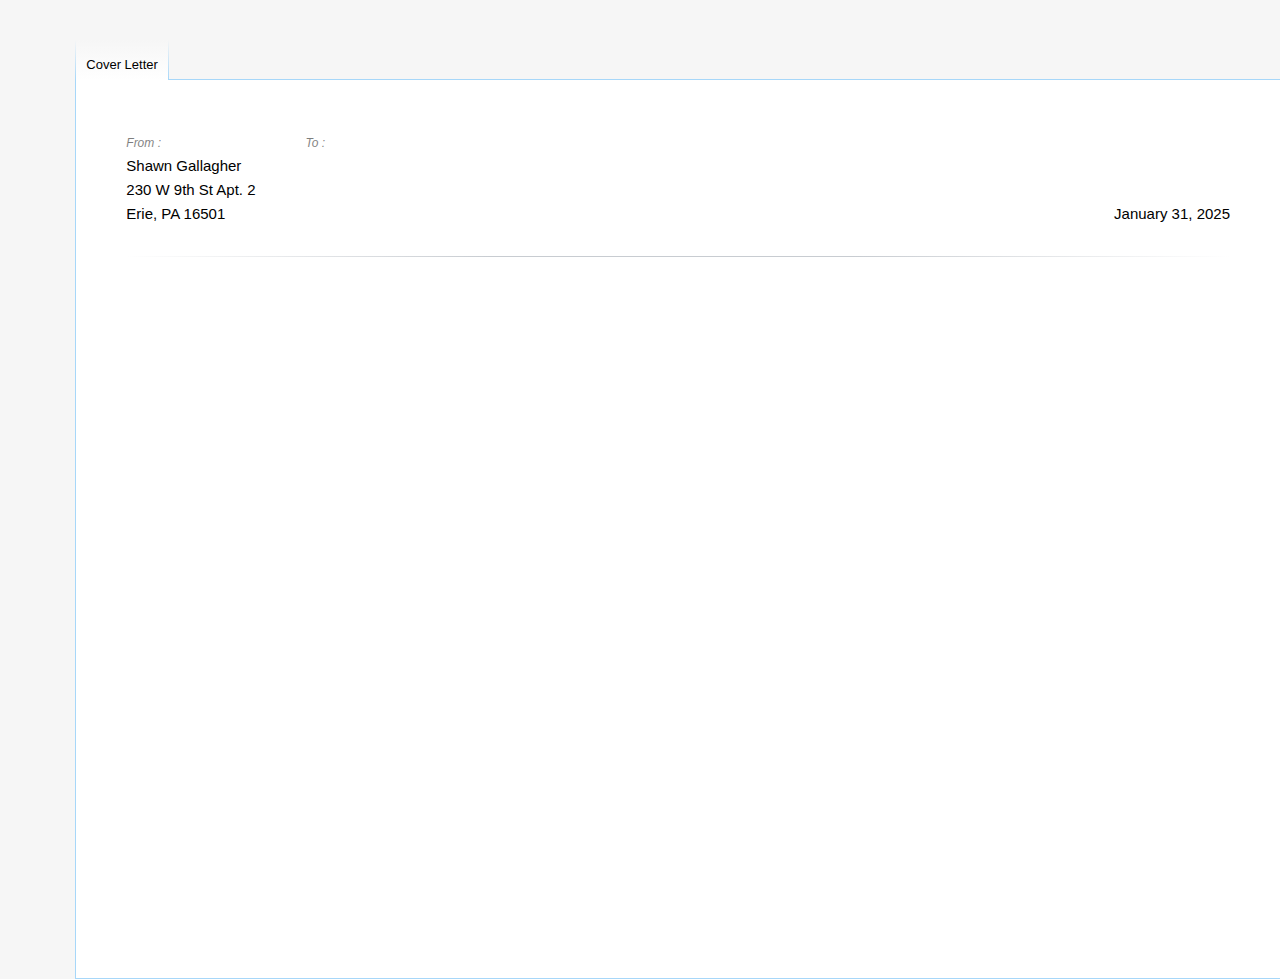
<file: cover-letter.html>
<!DOCTYPE html>
<html>

<head>
	<meta charset="UTF-8">
	<meta name="viewport" content="width=device-width, initial-scale=1.0">
	<title>Shawn Gallagher - Cover Letter</title>
	
	<link rel="stylesheet" href="css/cover-letter.css">
</head>

<body>
	<div class="nav"></div>

	<main>
		<div class="action-btn-container">
			<div class="action-btn-divider"></div>
			<div class="action-btn selected">Cover Letter</div>
			<div class="action-btn-divider"></div>
		</div>

		<div class="letter">
			<div class="letter-top">
				<p class="from-address">
					<span class="preposition">From :</span><br>
					<b>Shawn Gallagher</b><br>
					230 W 9th St Apt. 2<br>
					Erie, PA 16501
				</p>

				<p class="to-address">
					<span class="preposition">To :</span><br>
				</p>
	
				<p class="date">January 31, 2025</p>
			</div>
	
			<div class="separator"></div>
	
			<!-- <p>Dear Hiring Manager(s):</p>
	
			<p>I am writing to express my interest in your general <b>Web Design and Development Intern</b> position for a <b>Summer 2024</b> term. I am currently a <b>Computer Science undergraduate</b> finishing up my second sophomore semester at <b>PennWest Edinboro</b> and will be residing in Pittsburgh from the beginning of May to the end of August.</p>

			<p>In the past six years, I have practiced many different technologies relating to <b>full-stack development</b> both in and out of school. I have worked on applications that require a comprehensive understanding of both <b>visual design</b> and <b>backend</b> systems, giving me a holistic perspective when it comes to internet content creation. I am able to harness <b>HTML</b>, <b>CSS</b>, and <b>JavaScript</b> (including libraries like React and jQuery) to create the team a unique interface within <b>WordPress</b> or in conjunction with PHP CMS/database systems like <b>Joomla</b>. To craft the brand's image, I am familiar with visual design tools such as <b>Adobe Photoshop</b> and <b>Illustrator</b>, although a lack of disposable income has necessitated a preference for open-source software like <b>Krita</b> and <b>Inkscape</b>.</p>
			
			<p>During this period in my life, I am looking to absorb pragmatic, creative technologies that will carry my work into the future. I highly respect Carnegie Mellon's computer department and NREC's program would expose me to a <b>collaborative work environment</b> that would allow me to practice my web development strategies in a professional context.</p>
			
			<p>Thank you for considering my application. I hope you can see my candidacy for this role.</p>
			
			<p>
				<i>Best regards,</i><br>
				Shawn Gallagher
			</p> -->
		</div>
	</main>
</body>

</html>
</file>
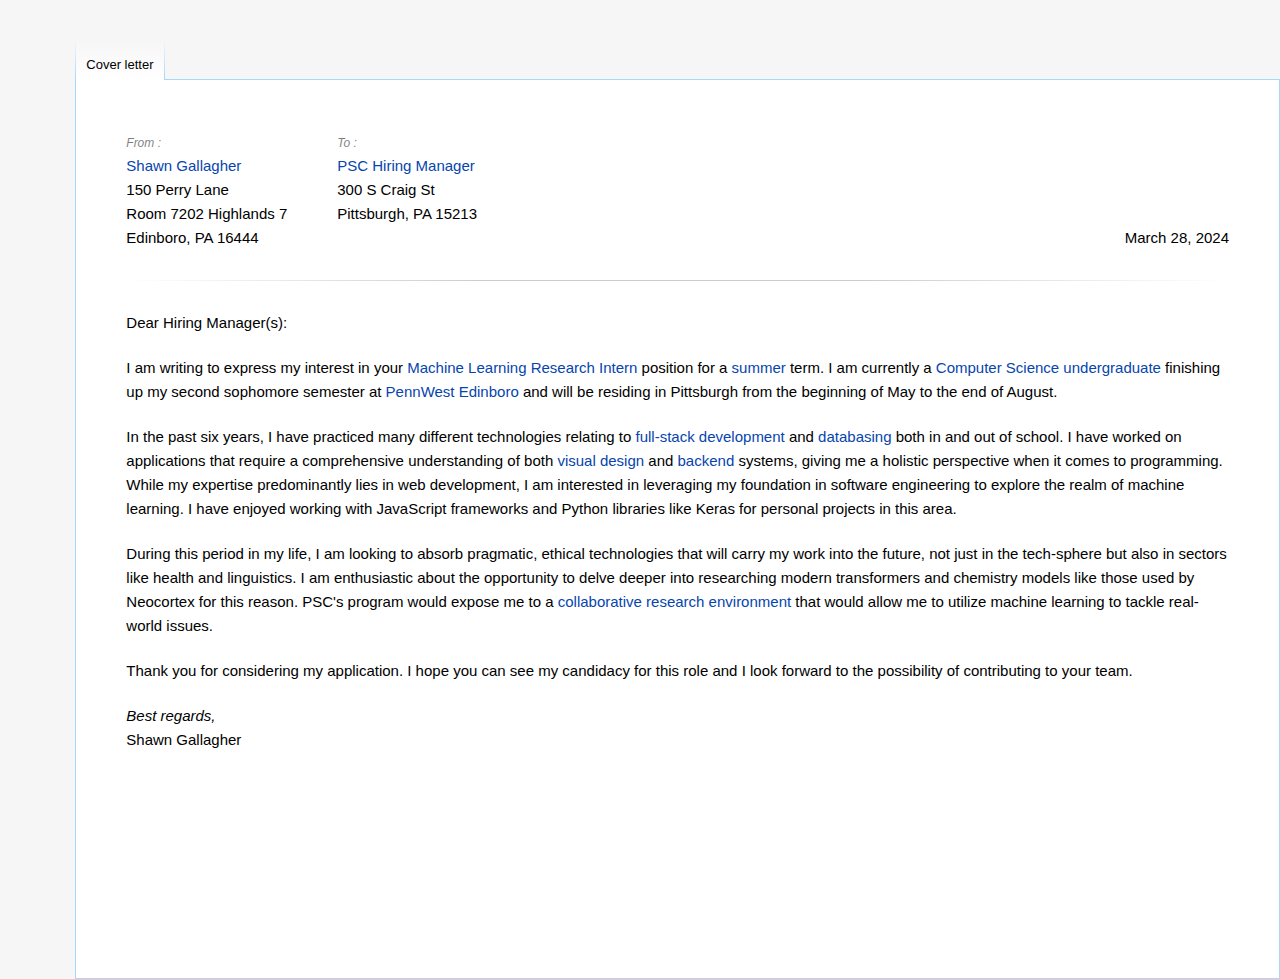
<file: coverletter.html>
<!DOCTYPE html>
<html>

<head>
	<meta charset="UTF-8">
	<meta name="viewport" content="width=device-width, initial-scale=1.0">
	<title>Shawn Gallagher - Cover Letter</title>
	
	<link rel="stylesheet" href="css/coverletter.css">
</head>

<body>
	<div class="nav"></div>

	<main>
		<div class="action-btn-container">
			<div class="action-btn-divider"></div>
			<div class="action-btn selected">Cover letter</div>
			<div class="action-btn-divider"></div>
		</div>

		<div class="letter">
			<div class="letter-top">
				<p class="from-address">
					<span class="preposition">From :</span><br>
					<b>Shawn Gallagher</b><br>
					150 Perry Lane<br>
					Room 7202 Highlands 7<br>
					Edinboro, PA 16444
				</p>

				<p class="to-address">
					<span class="preposition">To :</span><br>
					<b>PSC Hiring Manager</b><br>
					300 S Craig St<br>
					Pittsburgh, PA 15213
				</p>
	
				<p class="date">March 28, 2024</p>
			</div>
	
			<div class="separator"></div>
	
			<p>Dear Hiring Manager(s):</p>
	
			<p>I am writing to express my interest in your <b>Machine Learning Research Intern</b> position for a <b>summer</b> term. I am currently a <b>Computer Science undergraduate</b> finishing up my second sophomore semester at <b>PennWest Edinboro</b> and will be residing in Pittsburgh from the beginning of May to the end of August.</p>

			<p>In the past six years, I have practiced many different technologies relating to <b>full-stack development</b> and <b>databasing</b> both in and out of school. I have worked on applications that require a comprehensive understanding of both <b>visual design</b> and <b>backend</b> systems, giving me a holistic perspective when it comes to programming. While my expertise predominantly lies in web development, I am interested in leveraging my foundation in software engineering to explore the realm of machine learning. I have enjoyed working with JavaScript frameworks and Python libraries like Keras for personal projects in this area.</p>
			
			<p>During this period in my life, I am looking to absorb pragmatic, ethical technologies that will carry my work into the future, not just in the tech-sphere but also in sectors like health and linguistics. I am enthusiastic about the opportunity to delve deeper into researching modern transformers and chemistry models like those used by Neocortex for this reason. PSC's program would expose me to a <b>collaborative research environment</b> that would allow me to utilize machine learning to tackle real-world issues.</p>
			
			<p>Thank you for considering my application. I hope you can see my candidacy for this role and I look forward to the possibility of contributing to your team.</p>
			
			<p>
				<i>Best regards,</i><br>
				Shawn Gallagher
			</p>
		</div>
	</main>
</body>

</html>
</file>
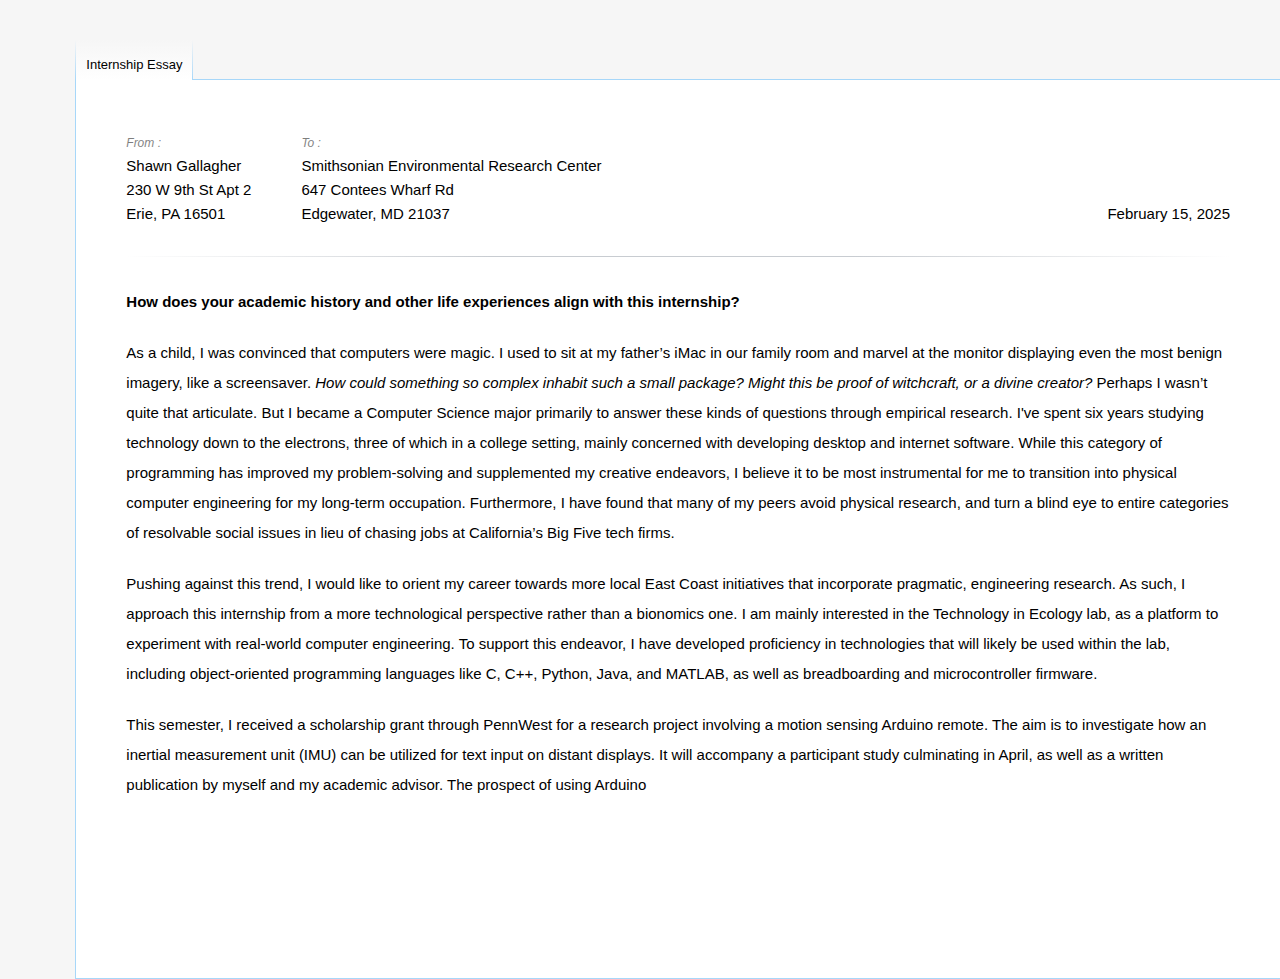
<file: essay.html>
<!DOCTYPE html>
<html>

<head>
	<meta charset="UTF-8">
	<meta name="viewport" content="width=device-width, initial-scale=1.0">
	<title>Shawn Gallagher - Internship Essay</title>
	
	<link rel="stylesheet" href="css/cover-letter.css">
	<link rel="stylesheet" href="css/essay.css">
</head>

<body data-page="1">
	<div class="nav"></div>

	<main>
		<div class="action-btn-container">
			<div class="action-btn-divider"></div>
			<div class="action-btn selected">Internship Essay</div>
			<div class="action-btn-divider"></div>
		</div>

		<div class="letter">
			<page>
				<div class="letter-top">
					<p class="from-address">
						<span class="preposition">From :</span><br>
						<b>Shawn Gallagher</b><br>
						230 W 9th St Apt 2<br>
						Erie, PA 16501
					</p>

					<p class="to-address">
						<span class="preposition">To :</span><br>
						<b>Smithsonian Environmental Research Center</b><br>
						647 Contees Wharf Rd<br>
						Edgewater, MD 21037
					</p>
		
					<p class="date">February 15, 2025</p>
				</div>

				<div class="separator"></div>

				<p class="question">How does your academic history and other life experiences align with this internship?</p>
				<p>As a child, I was convinced that computers were magic. I used to sit at my father’s iMac in our family room and marvel at the monitor displaying even the most benign imagery, like a screensaver. <i>How could something so complex inhabit such a small package? Might this be proof of witchcraft, or a divine creator?</i> Perhaps I wasn’t quite that articulate. But I became a Computer Science major primarily to answer these kinds of questions through empirical research. I've spent six years studying technology down to the electrons, three of which in a college setting, mainly concerned with developing desktop and internet software. While this category of programming has improved my problem-solving and supplemented my creative endeavors, I believe it to be most instrumental for me to transition into physical computer engineering for my long-term occupation. Furthermore, I have found that many of my peers avoid physical research, and turn a blind eye to entire categories of resolvable social issues in lieu of chasing jobs at California’s Big Five tech firms.</p>
				<p>Pushing against this trend, I would like to orient my career towards more local East Coast initiatives that incorporate pragmatic, engineering research. As such, I approach this internship from a more technological perspective rather than a bionomics one. I am mainly interested in the Technology in Ecology lab, as a platform to experiment with real-world computer engineering. To support this endeavor, I have developed proficiency in technologies that will likely be used within the lab, including object-oriented programming languages like C, C++, Python, Java, and MATLAB, as well as breadboarding and microcontroller firmware.</p>
				<p>This semester, I received a scholarship grant through PennWest for a research project involving a motion sensing Arduino remote. The aim is to investigate how an inertial measurement unit (IMU) can be utilized for text input on distant displays. It will accompany a participant study culminating in April, as well as a written publication by myself and my academic advisor. The prospect of using Arduino</p>
			</page>
				
			<page>
				<p>devices within the Technology in Ecology lab is what initially drew me to SERC; working with this kind of open source hardware would be a great way to strengthen the skills I’m already familiar with while dipping my feet into more large-scale data modeling.</p>

				<div class="separator"></div>
	
				<p class="question">What do you hope to learn through this internship and how would it relate to your academic and career goals?</p>
				<p>An internship at SERC would satisfy two major goals of mine. The first goal is to become up close and personal with sensor technologies, primarily solar and rainfall. Many people in my class and social circle claim to care about environmental issues, yet they do very little to tackle the root cause. I mostly attribute this to a barrier of entry; solar panels are costly (even in educational settings) and hydrology often warrants even more extensive resources. I've long wanted to experiment in these fields but lacked the necessary equipment, space, or personnel. However, SERC provides advanced laboratory hardware specifically for these pursuits. The second goal is to gain mentorship in publishing scientific articles, as I believe it's crucial to familiarize myself with the manuscript writing process, explore suitable journals, and submit my findings for peer review.</p>
	
				<div class="separator"></div>
	
				<p class="question">What environmental science topics are you most interested in?</p>
				<p>I am most interested in interdisciplinary topics like green computing, e-waste management, and biodegradable electronics. Outside of computing, environmental science has provided me with the richest educational insights, stemming from an AP Environmental Science class in high school, two biology labs alongside an Honors-level paleontology course at Bloomsburg University, and most recently a sustainability course entitled “People and the Planet” at Pennsylvania Western University.</p>			
	
				<div class="separator"></div>
				
				<p class="question">Why are you interested in an internship at SERC?</p>
				<p>I've found that technology has a dual nature in the environmental context: it stems from carbon-producing industries and wasteful manufacturing, yet computers remain one of our key tools for analyzing CO2 data. Aside from petroleum and natural gas firms, computer companies are the largest sources of GHG emissions worldwide. The solution to this problem will not be found in data centers</p>
			</page>

			<page>
				<p>or AI chatbots; engineers must get their hands dirty analyzing how the natural world actually operates and replenishes its resources.</p>
				<p>In closing, my main preference would be to join others in-person at Edgewater this summer. From my understanding, Technology in Ecology’s currently active projects include PathFinder, GENX, TEMPEST, SMARTX, and MERIT. I’ve referenced the lab’s sensing protocols and would be enthusiastic to contribute to any of these projects as an intern technician on-site, but I would also be interested in any remote offerings. The intern program offers an opportunity for individual research, complemented by monetary resources—an aspect I find rare and not often available through other options at my university. Thank you for considering my application. I hope you can see my candidacy for this role.</p>
			</page>
		</div>
	</main>
</body>

</html>
</file>
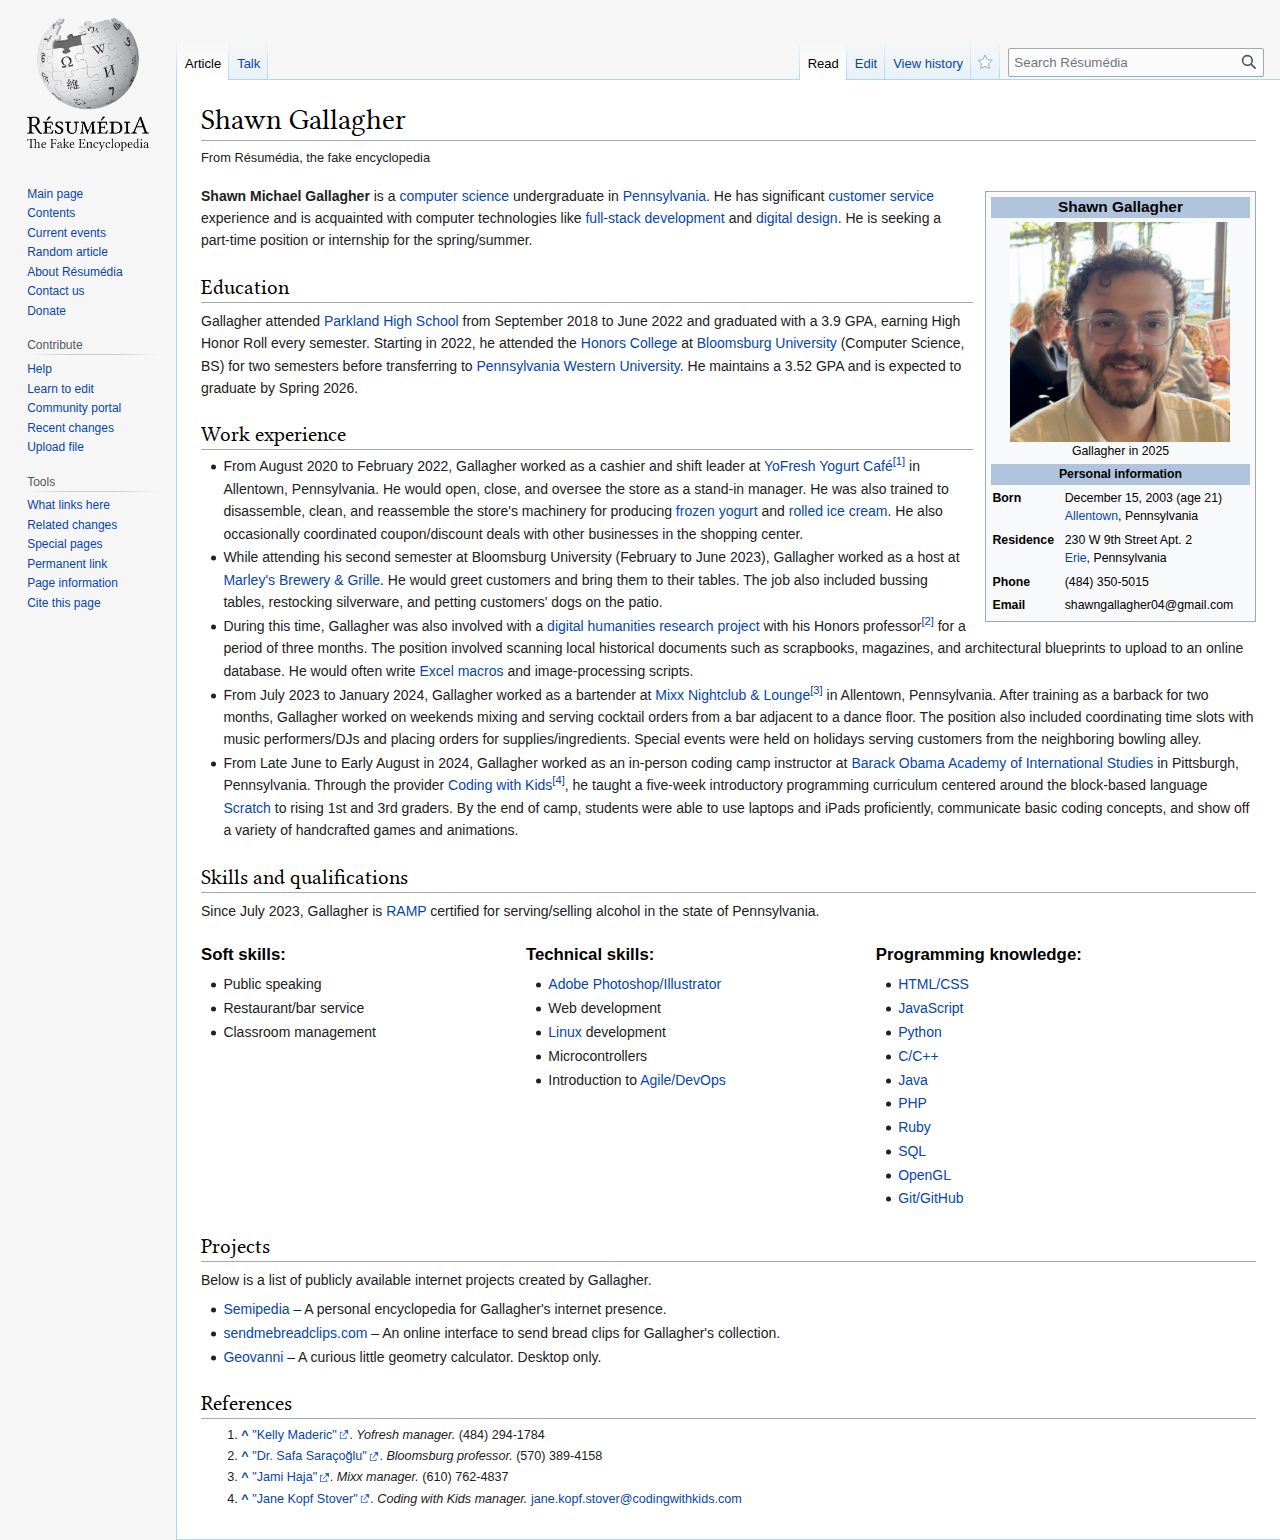
<file: resume.html>
<!DOCTYPE html>

<html class="client-js ve-available" dir="ltr" style lang=en>
	<meta charset="UTF-8">
	<meta name="viewport" content="width=device-width, initial-scale=1.0">
	<title>Shawn Gallagher - Résumédia</title>

	<link rel="shortcut icon" type="image/x-icon" href="img/favicon.png">
	<link rel="icon" sizes="32x32" href="img/favicon.png">

	<link rel="stylesheet" href="css/main.css">
	<link rel="stylesheet" href="css/resume.css">
</head>

<body>
	<div class="left-side">
		<div id=p-logo role=banner>
			<img class="resumedia-logo" src="img/min/resumedia.png">
		</div>

		<nav id=p-navigation class="vector-menu mw-portlet mw-portlet-navigation vector-menu-portal portal"
			aria-labelledby=p-navigation-label role=navigation>
			<div class=vector-menu-content>
				<ul class=vector-menu-content-list>
					<li id=n-mainpage-description class=mw-list-item><a><span>Main page</span></a>
					<li id=n-contents class=mw-list-item><a><span>Contents</span></a>
					<li id=n-currentevents class=mw-list-item><a><span>Current events</span></a>
					<li id=n-randompage class=mw-list-item><a><span>Random article</span></a>
					<li id=n-aboutsite class=mw-list-item><a><span>About Résumédia</span></a>
					<li id=n-contactpage class=mw-list-item><a><span>Contact us</span></a>
					<li id=n-sitesupport class=mw-list-item><a><span>Donate</span></a>
				</ul>
			</div>
		</nav>

		<nav id=p-interaction class="vector-menu mw-portlet mw-portlet-interaction vector-menu-portal portal"
			aria-labelledby=p-interaction-label role=navigation>
			<h3 id=p-interaction-label class=vector-menu-heading>
				<span class=vector-menu-heading-label>Contribute</span>
			</h3>
			<div class=vector-menu-content>

				<ul class=vector-menu-content-list>
					<li id=n-help class=mw-list-item><a><span>Help</span></a>
					<li id=n-introduction class=mw-list-item><a><span>Learn to edit</span></a>
					<li id=n-portal class=mw-list-item><a><span>Community portal</span></a>
					<li id=n-recentchanges class=mw-list-item><a><span>Recent changes</span></a>
					<li id=n-upload class=mw-list-item><a><span>Upload file</span></a>
				</ul>

			</div>
		</nav>

		<nav id=p-tb class="vector-menu mw-portlet mw-portlet-tb vector-menu-portal portal"
			aria-labelledby=p-tb-label role=navigation>
			<h3 id=p-tb-label class=vector-menu-heading>
				<span class=vector-menu-heading-label>Tools</span>
			</h3>
			<div class=vector-menu-content>

				<ul class=vector-menu-content-list>
					<li id=t-whatlinkshere class=mw-list-item><a><span>What links here</span></a>
					<li id=t-recentchangeslinked class=mw-list-item><a><span>Related changes</span></a>
					<li id=t-upload class="mw-list-item sf-hidden">
					<li id=t-specialpages class=mw-list-item><a><span>Special pages</span></a>
					<li id=t-permalink class=mw-list-item><a><span>Permanent link</span></a>
					<li id=t-info class=mw-list-item><a><span>Page information</span></a>
					<li id=t-cite class=mw-list-item><a><span>Cite this page</span></a>
				</ul>

			</div>
		</nav>

		<!-- <nav id=p-coll-print_export
			class="vector-menu mw-portlet mw-portlet-coll-print_export vector-menu-portal portal"
			aria-labelledby=p-coll-print_export-label role=navigation>
			<h3 id=p-coll-print_export-label class=vector-menu-heading>
				<span class=vector-menu-heading-label>Print/export</span>
			</h3>
			<div class=vector-menu-content>

				<ul class=vector-menu-content-list>
					<li id=coll-download-as-rl class=mw-list-item><a
							href="https://en.wikipedia.org/w/index.php?title=Special:DownloadAsPdf&amp;page=Duval_Timothy&amp;action=show-download-screen"
							title="Download this page as a PDF file"><span>Download as PDF</span></a>
					<li id=t-print class=mw-list-item><a
							href="https://en.wikipedia.org/w/index.php?title=Duval_Timothy&amp;printable=yes"
							title="Printable version of this page [⌃⌥p]" accesskey=p><span>Printable
								version</span></a>
				</ul>

			</div>
		</nav> -->

		<!-- <nav id=p-lang class="vector-menu mw-portlet mw-portlet-lang vector-menu-portal portal"
			aria-labelledby=p-lang-label role=navigation><button class=uls-settings-trigger
				title="Language settings"></button>
			<h3 id=p-lang-label class=vector-menu-heading>Languages</h3>
			<div class=vector-menu-content>

				<ul class=vector-menu-content-list>
					<li class=cx-new-interlanguage-link><a class=new title="Translate this page to Nederlands"
							href="https://en.wikipedia.org/w/index.php?title=Special:ContentTranslation&amp;page=Duval%20Timothy&amp;from=en&amp;to=nl"
							lang=nl>Nederlands</a>
						<div
							class="cx-entrypoint-dialog oo-ui-widget oo-ui-widget-enabled oo-ui-labelElement oo-ui-floatableElement-floatable oo-ui-popupWidget-anchored oo-ui-popupWidget-anchored-undefined oo-ui-popupWidget oo-ui-element-hidden sf-hidden">
						</div>
				</ul>
				<div class="after-portlet after-portlet-lang"><span class=uls-after-portlet-link></span><span
						class="wb-langlinks-add wb-langlinks-link"><a
							href=https://www.wikidata.org/wiki/Special:EntityPage/Q119882625#sitelinks-wikipedia
							title="Add interlanguage links" class=wbc-editpage>Add links</a></span></div>
			</div>
		</nav> -->
	</div>
	
	<div class="right-side">
		<div class="action-btn-container">
			<div class="action-btn-divider"></div>
			<div class="action-btn selected">Article</div>
			<div class="action-btn-divider"></div>
			<div class="action-btn">Talk</div>
			<div class="action-btn-divider"></div>
	
			<div class="nav-spacer"></div>
	
			<div class="action-btn-divider"></div>
			<div class="action-btn selected">Read</div>
			<div class="action-btn-divider"></div>
			<div class="action-btn">Edit</div>
			<div class="action-btn-divider"></div>
			<div class="action-btn">View history</div>
			<div class="action-btn-divider"></div>
			<div class="action-btn star-btn">
				<img src="img/star.svg">
			</div>
			<div class="action-btn-divider"></div>
	
			<div id=p-search role=search class="vector-search-box-vue vector-search-box-show-thumbnail vector-search-box-auto-expand-width vector-search-box">
				<h3>Search</h3>
				<form action=/w/index.php id=searchform class=vector-search-box-form>
					<div id=simpleSearch class=vector-search-box-inner data-search-loc=header-navigation>
						<input class=vector-search-box-input type=search name=search placeholder="Search Résumédia"
							aria-label="Search Wikipedia" autocapitalize=sentences title="Search Wikipedia [⌃⌥f]"
							accesskey=f id=searchInput value>
	
						<input id=mw-searchButton class="searchButton mw-fallbackSearchButton" type=submit
							name=fulltext title="Search Wikipedia for this text" value=Search>
						<input id=searchButton class=searchButton type=submit name=go
							title="Go to a page with this exact name if it exists" value=Go>
					</div>
				</form>
			</div>
		</div>
	
		<div id=content class="mw-body ve-init-mw-desktopArticleTarget-targetContainer" role=main>
			<a id=top></a>
			<div id=siteNotice>
				<div id=centralNotice></div>
			</div>
			<div class=mw-indicators>
			</div>
			<h1 id=firstHeading class="firstHeading mw-first-heading"><span class=mw-page-title-main>Shawn Gallagher</span>
			</h1>
			<div id=bodyContent class=vector-body>
				<div id=siteSub class=noprint>From Résumédia, the fake encyclopedia</div>
				<div id=contentSub>
					<div id=mw-content-subtitle></div>
				</div>
				<div id=contentSub2></div>
	
				<div id=jump-to-nav></div>
				<a class=mw-jump-link>Jump to navigation</a>
				<a class=mw-jump-link>Jump to search</a>
				<div id=mw-content-text class="mw-body-content mw-content-ltr" dir=ltr lang=en>
					<div class=mw-parser-output>
						<table class="infobox vcard plainlist">
							<tbody>
								<tr>
									<th colspan=2 class="infobox-above">
										<div class="name-header">Shawn Gallagher</div>
									</th>
								</tr>
	
								<tr>
									<td class="infobox-image" colspan="2">
										<img src="img/min/me.jpg">
										<div class="infobox-caption">Gallagher in 2025</div>
									</td>
								</tr>
	
								<tr>
									<th colspan=2 class="infobox-above">
										<div class="background-info-header">Personal information</div>
									</th>
								</tr>
	
								<tr>
									<th scope=row class="infobox-label">
										Born
										<td class=infobox-data>
											December 15, 2003 (age 21)<br>
											<a>Allentown</a>, Pennsylvania
										</td>
									</th>
								</tr>
	
								<tr>
									<th scope=row class=infobox-label>
										Residence
										<td class=infobox-data>
											230 W 9th Street Apt. 2<br>
											<a>Erie</a>, Pennsylvania
										</td>
									</th>
								</tr>
	
								<tr>
									<th scope=row class=infobox-label>
										Phone
										<td class=infobox-data>(484) 350-5015</td>
									</th>
								</tr>
	
								<tr>
									<th scope=row class=infobox-label>
										Email
										<td class=infobox-data>shawngallagher04@gmail.com</td>
									</th>
								</tr>
						</table>
	
						<p><b>Shawn Michael Gallagher</b> is a <a>computer science</a> undergraduate in <a>Pennsylvania</a>. He has significant <a>customer service</a> experience and is acquainted with computer technologies like <a>full-stack development</a> and <a>digital design</a>. He is seeking a part-time position or internship for the spring/summer.</p>

						<!-- <p>Gallagher attended <a>Parkland High School</a> from September 2018 to June 2022 and graduated with a 3.9 GPA, earning High Honor Roll every semester. Starting in 2022, he attended the <a>Honors College</a> at <a>Bloomsburg University</a> for two semesters before transferring to <a>Pennsylvania Western University, Edinboro</a>.</p> -->
	
						<!-- <div id=toc class=toc role=navigation aria-labelledby=mw-toc-heading><input type=checkbox role=button id=toctogglecheckbox class=toctogglecheckbox style=display:none>
							<div class=toctitle dir=ltr lang=en>
								<h2 id=mw-toc-heading>Contents</h2>
								<span class=toctogglespan><label class=toctogglelabel for=toctogglecheckbox></label></span>
							</div>
	
							<ul>
								<li class="toclevel-1 tocsection-1">
									<a>
										<span class=tocnumber>1</span>
										<span class=toctext>Education</span>
									</a>
								</li>
	
								<li class="toclevel-1 tocsection-2">
									<a>
										<span class=tocnumber>2</span>
										<span class=toctext>Work experience</span>
									</a>
								</li>
	
								<li class="toclevel-1 tocsection-4">
									<a>
										<span class=tocnumber>3</span>
										<span class=toctext>Skills and qualifications</span>
									</a>
	
									<ul>
										<li class="toclevel-2 tocsection-5">
											<a>
												<span class=tocnumber>3.1</span>
												<span class=toctext>Hard skills</span>
											</a>
										</li>
	
										<li class="toclevel-2 tocsection-6">
											<a>
												<span class=tocnumber>3.2</span>
												<span class=toctext>Soft skills</span>
											</a>
										</li>
	
										<li class="toclevel-2 tocsection-7">
											<a>
												<span class=tocnumber>3.3</span>
												<span class=toctext>Programming knowledge</span>
											</a>
										</li>
									</ul>
								</li>

								<li class="toclevel-1 tocsection-8">
									<a>
										<span class=tocnumber>4</span>
										<span class=toctext>Projects</span>
									</a>
								</li>
	
								<li class="toclevel-1 tocsection-9">
									<a>
										<span class=tocnumber>4</span>
										<span class=toctext>References</span>
									</a>
								</li>
							</ul>
						</div> -->
	
						<h2><span class=mw-headline>Education</span></h2>
	
						<p>Gallagher attended <a>Parkland High School</a> from September 2018 to June 2022 and graduated with a 3.9 GPA, earning High Honor Roll every semester. Starting in 2022, he attended the <a>Honors College</a> at <a>Bloomsburg University</a> (Computer Science, BS) for two semesters before transferring to <a>Pennsylvania Western University</a>. He maintains a 3.52 GPA and is expected to graduate by Spring 2026.</p>
	
						<h2><span class=mw-headline>Work experience</span></h2>
	
						<ul class="work-list">
							<li>From August 2020 to February 2022, Gallagher worked as a cashier and shift leader at <a>YoFresh Yogurt Café</a><sup class="reference"><a>[1]</a></sup> in Allentown, Pennsylvania. He would open, close, and oversee the store as a stand-in manager. He was also trained to disassemble, clean, and reassemble the store's machinery for producing <a>frozen yogurt</a> and <a>rolled ice cream</a>. He also occasionally coordinated coupon/discount deals with other businesses in the shopping center.</li>
		
							<li>While attending his second semester at Bloomsburg University (February to June 2023), Gallagher worked as a host at <a>Marley's Brewery & Grille</a>. He would greet customers and bring them to their tables. The job also included bussing tables, restocking silverware, and petting customers' dogs on the patio.</li>

							<li>During this time, Gallagher was also involved with a <a>digital humanities research project</a> with his Honors professor<sup class="reference"><a>[2]</a></sup> for a period of three months. The position involved scanning local historical documents such as scrapbooks, magazines, and architectural blueprints to upload to an online database. He would often write <a>Excel macros</a> and image-processing scripts.</li>

							<li>From July 2023 to January 2024, Gallagher worked as a bartender at <a>Mixx Nightclub & Lounge</a><sup class="reference"><a>[3]</a></sup> in Allentown, Pennsylvania. After training as a barback for two months, Gallagher worked on weekends mixing and serving cocktail orders from a bar adjacent to a dance floor. The position also included coordinating time slots with music performers/DJs and placing orders for supplies/ingredients. Special events were held on holidays serving customers from the neighboring bowling alley.</li>

							<li>From Late June to Early August in 2024, Gallagher worked as an in-person coding camp instructor at <a>Barack Obama Academy of International Studies</a> in Pittsburgh, Pennsylvania. Through the provider <a>Coding with Kids</a><sup class="reference"><a>[4]</a></sup>, he taught a five-week introductory programming curriculum centered around the block-based language <a>Scratch</a> to rising 1st and 3rd graders. By the end of camp, students were able to use laptops and iPads proficiently, communicate basic coding concepts, and show off a variety of handcrafted games and animations.</li>
						</ul>
	
						<h2><span class=mw-headline>Skills and qualifications</span></h2>
	
						<p>Since July 2023, Gallagher is <a>RAMP</a> certified for serving/selling alcohol in the state of Pennsylvania.</p>
	
						<div class="skills-container">
							<div>
								<h3>Soft skills:</h3>
								<ul>
									<li>Public speaking</li>
									<li>Restaurant/bar service</li>
									<li>Classroom management</li>
								</ul>
							</div>

							<div>
								<h3>Technical skills:</h3>
								<ul>
									<li><a>Adobe Photoshop/Illustrator</a></li>
									<li>Web development</li>
									<li><a>Linux</a> development</li>
									<li>Microcontrollers</li>
									<li>Introduction to <a>Agile/DevOps</a></li>
								</ul>
							</div>
		
							<div>
								<h3>Programming knowledge:</h3>
								<ul class="programming-list">
									<li><a>HTML/CSS</a></li>
									<li><a>JavaScript</a></li>
									<li><a>Python</a></li>
									<li><a>C/C++</a></li>
									<li><a>Java</a></li>
									<li><a>PHP</a></li>
									<li><a>Ruby</a></li>
									<li><a>SQL</a></li>
									<li><a>OpenGL</a></li>
									<li><a>Git/GitHub</a></li>
								</ul>
							</div>
						</div>

						<h2><span class=mw-headline>Projects</span></h2>

						<p>Below is a list of publicly available internet projects created by Gallagher.</p>
						<ul>
							<li><a href="https://semiopteryx.github.io/semipedia/" target="_blank">Semipedia</a> – A personal encyclopedia for Gallagher's internet presence.</li>
							<li><a href="https://sendmebreadclips.com" target="_blank">sendmebreadclips.com</a> – An online interface to send bread clips for Gallagher's collection. </li>
							<li><a href="https://semishawn.github.io/geovanni/" target="_blank">Geovanni</a> – A curious little geometry calculator. Desktop only.</li>
						</ul>
	
						<h2><span class=mw-headline>References</span></h2>
	
						<div class=reflist>
							<div class="mw-references-wrap">
								<ol class=references>
									<li>
										<b><a>^</a></b>
										<a rel=nofollow class="external text">"Kelly Maderic"</a>.
										<i>Yofresh manager.</i>
										(484) 294-1784
									</li>
	
									<li>
										<b><a>^</a></b>
										<a rel=nofollow class="external text">"Dr. Safa Saraçoğlu"</a>.
										<i>Bloomsburg professor.</i>
										(570) 389-4158
									</li>
	
									<li>
										<b><a>^</a></b>
										<a rel=nofollow class="external text">"Jami Haja"</a>.
										<i>Mixx manager.</i>
										(610) 762-4837
									</li>

									<li>
										<b><a>^</a></b>
										<a rel=nofollow class="external text">"Jane Kopf Stover"</a>.
										<i>Coding with Kids manager.</i>
										<a>jane.kopf.stover@codingwithkids.com</a>
									</li>
								</ol>
							</div>
						</div>
					</div>
					<div class="printfooter sf-hidden" data-nosnippet>Retrieved from ""</div>
				</div>
			</div>
		</div>
	</div>
</body>

</html>
</file>
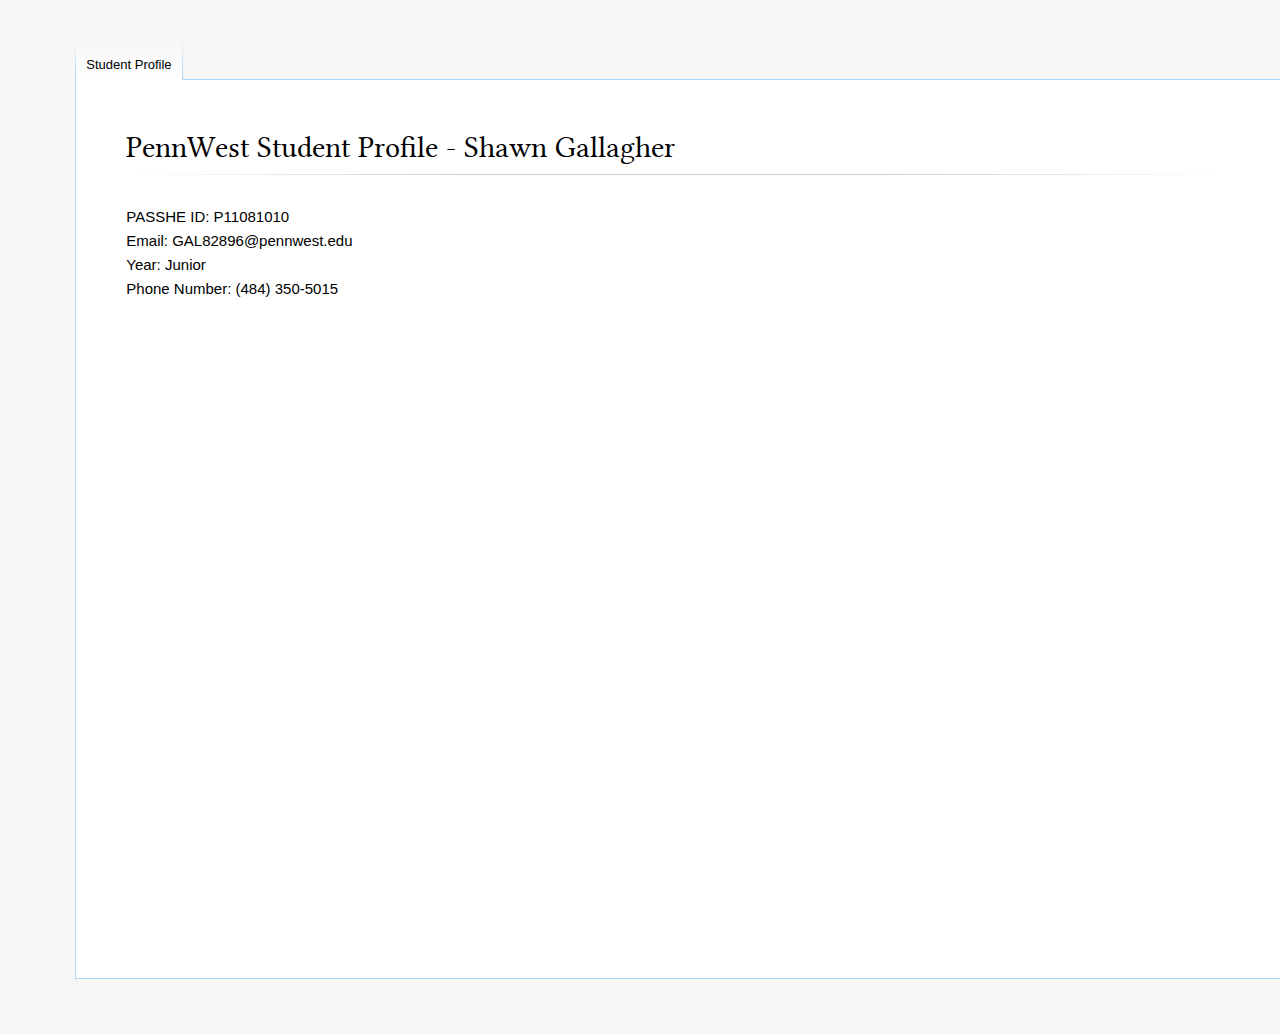
<file: student-profile.html>
<!DOCTYPE html>
<html>

<head>
	<meta charset="UTF-8">
	<meta name="viewport" content="width=device-width, initial-scale=1.0">
	<title>Shawn Gallagher - Student Profile</title>
	
	<link rel="stylesheet" href="css/cover-letter.css">
	<link rel="stylesheet" href="css/student-profile.css">
</head>

<body>
	<div class="nav"></div>

	<main>
		<div class="action-btn-container">
			<div class="action-btn-divider"></div>
			<div class="action-btn selected">Student Profile</div>
			<div class="action-btn-divider"></div>
		</div>

		<div class="letter">
			<div class="letter-top">
				<div class="header">PennWest Student Profile - Shawn Gallagher</div>
			</div>
	
			<div class="separator"></div>

			<div class="letter-bottom">
				<p><b>PASSHE ID:</b> P11081010</p>
				<p><b>Email:</b> GAL82896@pennwest.edu</p>
				<p><b>Year:</b> Junior</p>
				<p><b>Phone Number:</b> (484) 350-5015</p>
			
				<iframe src="file:///Users/Shawn/Desktop/code/shawn-schedule/index.html"></iframe>
			</div>
		</div>
	</main>
</body>

</html>
</file>
<file: css/cover-letter.css>
@font-face {
	font-family: "Linux Libertine";
	font-weight: 400;
	font-style: normal;
	src: url("../LinLibertine_R.ttf") format("truetype");
}

html, body {
	width: 100%;
	height: 100%;
}

* {
	font-family: sans-serif;
	box-sizing: border-box;
}

body {
	--padding: 50px;
	display: flex;
	margin: 0;
	background: #f6f6f6;
}

p {
	line-height: 1.6;
	padding: 0;
	margin: 0;
}
main p + p {margin-top: 1.4em;}

b {
	font-weight: 400;
	color: var(--link-clr);
}




/* Nav */
.nav {
	width: 80px;
	height: 100%;
	padding-top: var(--padding);
	color: var(--link-clr);
	white-space: nowrap;
}



/* Letter */
main {
	width: 100%;
	height: 100%;
	font-size: 15px;
	margin-top: 40px;
}

.action-btn-container {
	display: flex;
	height: 40px;
	width: 100%;
	margin-bottom: -1px;
	z-index: 11;
}

.action-btn-divider {
	height: 100%;
	width: 1px;
	background-image: linear-gradient(#f6f6f6 0, #a7d7f9 100%);
	background-image: -webkit-linear-gradient(#f6f6f6 0, #a7d7f9 100%);
}

.action-btn {
	display: flex;
	justify-content: center;
	align-items: center;
	font-size: 13px;
	padding: 0 10px;
	padding-top: 10px;
	border-bottom: 1px solid #a7d7f9;
	background-image: linear-gradient(#f6f6f6 0, #e8f2f8 100%);
	background-image: -webkit-linear-gradient(#f6f6f6 0, #e8f2f8 100%);
	color: var(--link-clr);
	box-sizing: border-box;
}
.action-btn.selected {
	border-bottom: 0;
	padding-top: 9px;
	background-image: linear-gradient(#f6f6f6 0, white 100%);
	background-image: -webkit-linear-gradient(#f6f6f6 0, white 100%);
	color: black;
}

.letter {
	height: 100%;
	padding: var(--padding);
	background: white;
	border: 1px solid #a7d7f9;
	border-right: 0;
	z-index: 10;
}

.letter-top {
	display: flex;
	align-items: flex-start;
}

.to-address {
	margin: 0 !important;
	margin-left: 50px !important;
}

.date {
	align-self: flex-end;
	margin-left: auto !important;
}

.preposition {
	font-size: 12px;
	font-style: italic;
	opacity: 0.5;
}

.separator {
	width: 100%;
	height: 1px;
	margin: 30px auto;
	background-image: linear-gradient(to right, rgba(200, 204, 209, 0)0, #c8ccd1 33%, #c8ccd1 66%, rgba(200, 204, 209, 0) 100%);
}

.bottom-text {
	position: fixed !important;
	right: 25px !important;
	bottom: 25px !important;
	display: flex !important;
	align-items: center !important;
	font-size: 15px !important;
	font-style: italic !important;
	opacity: 0.18 !important;
}
.bottom-text img {
	height: 28px !important;
	margin-left: 10px !important;
	transform: translate(0, -2px) !important;
	-webkit-transform: translate(0, -2px) !important;
}
</file>
<file: css/coverletter.css>
html, body {
	width: 100%;
	height: 100%;
}

* {
	font-family: sans-serif;
	box-sizing: border-box;
}

body {
	--padding: 50px;
	display: flex;
	margin: 0;
	background: #f6f6f6;
}

p {
	line-height: 1.6;
	padding: 0;
	margin: 0;
}



/* Nav */
.nav {
	width: 80px;
	height: 100%;
	padding-top: var(--padding);
	color: #0645AD;
	white-space: nowrap;
}



/* Letter */
main {
	width: 100%;
	height: 100%;
	font-size: 15px;
	margin-top: 40px;
}

.letter {
	height: 100%;
	padding: var(--padding);
	background: white;
	border: 1px solid #a7d7f9;
}

main p + p {margin-top: 1.4em;}

b {
	font-weight: 400;
	color: #0645AD;
}

.action-btn-container {
	display: flex;
	height: 40px;
	width: 100%;
	margin-bottom: -1px;
}

.action-btn-divider {
	height: 100%;
	width: 1px;
	background-image: linear-gradient(#f6f6f6 0, #a7d7f9 100%);
	background-image: -webkit-linear-gradient(#f6f6f6 0, #a7d7f9 100%);
}

.action-btn {
	display: flex;
	justify-content: center;
	align-items: center;
	font-size: 13px;
	padding: 0 10px;
	padding-top: 10px;
	border-bottom: 1px solid #a7d7f9;
	background-image: linear-gradient(#f6f6f6 0, #e8f2f8 100%);
	background-image: -webkit-linear-gradient(#f6f6f6 0, #e8f2f8 100%);
	color: #0645ad;
	box-sizing: border-box;
}
.action-btn.selected {
	border-bottom: 0;
	padding-top: 9px;
	background-image: linear-gradient(#f6f6f6 0, white 100%);
	background-image: -webkit-linear-gradient(#f6f6f6 0, white 100%);
	color: black;
}

.letter-top {
	display: flex;
	align-items: flex-start;
}

.to-address {
	margin: 0 !important;
	margin-left: 50px !important;
	margin-right: auto !important;
}

.date {align-self: flex-end;}

.preposition {
	font-size: 12px;
	font-style: italic;
	opacity: 0.5;
}

.separator {
	width: 100%;
	height: 1px;
	margin: 30px auto;
	background-image: linear-gradient(to right, rgba(200, 204, 209, 0)0, #c8ccd1 33%, #c8ccd1 66%, rgba(200, 204, 209, 0) 100%);
}
</file>
<file: css/essay.css>
.letter {
	height: auto !important;
	min-height: 100%;
}

.question {
	font-weight: 700;
	color: var(--link-clr);
}

p:not(.letter-top p) {line-height: 2 !important;}



/* Pages */
[data-page="2"] main,
[data-page="3"] main
{margin: 0 !important;}

[data-page="2"] .action-btn-container,
[data-page="3"] .action-btn-container
{display: none !important;}

[data-page="2"] .letter,
[data-page="3"] .letter {
	border-top: 0 !important;
	border-bottom: 0 !important;
}

[data-page="1"] page:nth-child(2) {display: none;}
[data-page="1"] page:nth-child(3) {display: none;}

[data-page="2"] page:nth-child(1) {display: none;}
[data-page="2"] page:nth-child(3) {display: none;}

[data-page="3"] page:nth-child(1) {display: none;}
[data-page="3"] page:nth-child(2) {display: none;}
</file>
<file: css/main.css>
.mw-cite-backlink,
.cite-accessibility-label {
	-moz-user-select: none;
	-webkit-user-select: none;
	-ms-user-select: none;
	user-select: none
}

.mw-references-columns {
	-webkit-column-width: 30em;
	-moz-column-width: 30em;
	column-width: 30em;
	margin-top: 0.3em
}

.mw-parser-output .mw-references-columns .references {
	margin-top: 0
}

.mw-references-columns li {
	-webkit-column-break-inside: avoid;
	page-break-inside: avoid;
	break-inside: avoid-column
}

ol.references {
	counter-reset: mw-ref-extends-parent mw-references list-item
}

ol.references>li {
	counter-increment: mw-ref-extends-parent mw-references;
	counter-reset: mw-ref-extends-child
}

sup.reference {
	unicode-bidi: -moz-isolate;
	unicode-bidi: -webkit-isolate;
	unicode-bidi: isolate;
	white-space: nowrap;
	font-weight: normal;
	font-style: normal
}

ol.references li:target,
sup.reference:target {
	background-color: #eaf3ff
}



/* Main */
body {
	display: flex;
	width: 100%;
	margin: 0;
	background: #f6f6f6;
}

sup {line-height: 1;}

img {border: 0;}

button,
input {
	margin: 0
}

button::-moz-focus-inner,
[type="button"]::-moz-focus-inner,
[type="reset"]::-moz-focus-inner,
[type="submit"]::-moz-focus-inner {
	border-style: none;
	padding: 0
}

.firstHeading::before {
	display: block;
	height: 18px;
	left: -9999px;
	line-height: 0;
	margin-bottom: 20px;
	position: absolute;
	width: 120px;
}

.toctogglecheckbox:checked~ul {
	display: none
}

@media screen {
	html,
	body {
		height: 100%;
	}

	:focus {
		outline-color: #3366cc;
	}

	html {
		font-size: 100%;
	}

	html,
	body {
		font-family: sans-serif;
	}

	ul {
		list-style-image: url([data-uri])
	}

	.mw-jump-link:not(:focus) {
		display: block;
		position: absolute !important;
		clip: rect(1px, 1px, 1px, 1px);
		width: 1px;
		height: 1px;
		margin: -1px;
		border: 0;
		padding: 0;
		overflow: hidden;
		-webkit-user-select: none;
		-moz-user-select: none;
		-ms-user-select: none;
		user-select: none
	}

	.mw-editsection {
		font-family: sans-serif
	}

	.mw-body h1,
	.mw-body-content h2 {
		margin-bottom: 0.25em;
		padding: 0;
		font-family: "Linux Libertine", "Georgia", "Times", serif;
		line-height: 1.375
	}

	.mw-body h1:lang(ja),
	.mw-body-content h1:lang(ja),
	.mw-body-content h2:lang(ja),
	.mw-body h1:lang(he),
	.mw-body-content h1:lang(he),
	.mw-body-content h2:lang(he),
	.mw-body h1:lang(ko),
	.mw-body-content h1:lang(ko),
	.mw-body-content h2:lang(ko) {
		font-family: sans-serif
	}

	.mw-body h1:lang(ckb),
	.mw-body-content h1:lang(ckb),
	.mw-body-content h2:lang(ckb) {
		font-family: "Scheherazade", "Linux Libertine", "Georgia", "Times", serif
	}

	.mw-body h1:lang(my),
	.mw-body-content h1:lang(my),
	.mw-body-content h2:lang(my) {
		line-height: normal
	}

	.mw-body h1 {
		font-size: 1.8em
	}

	#siteSub {
		display: none
	}

	.vector-body {
		font-size: calc(1em*0.875);
		line-height: 1.6
	}

	.vector-body #siteSub {
		font-size: 12.8px
	}

	.vector-body h2 {
		margin-top: 1em;
		font-size: 1.5em
	}

	.vector-body h3 {
		margin-top: 0.3em;
		margin-bottom: 0;
		padding-bottom: 0;
		line-height: 1.6
	}

	.vector-body h3 {
		font-size: 1.2em
	}

	.vector-body h3 {
		font-weight: bold
	}

	.vector-body .toc h2 {
		font-family: sans-serif;
		font-size: 100%
	}

	.vector-body p {
		margin: 0.5em 0
	}

	.mw-parser-output a {
		word-wrap: break-word
	}

	.mw-parser-output a.external {
		background-image: url([data-uri]);
		background-position: center right;
		background-repeat: no-repeat;
		background-size: 0.857em;
		padding-right: 1em
	}

	.mw-indicators {
		font-size: 0.875em;
		line-height: 1.6;
		position: relative;
		float: right
	}

	#siteNotice {
		font-size: 0.8em;
		margin: 24px 0;
		position: relative;
		text-align: center
	}

	.vector-menu-dropdown {
		position: relative
	}

	.vector-menu-dropdown>.vector-menu-content {
		position: absolute;
		top: 100%;
		left: -1px;
		opacity: 0;
		height: 0;
		visibility: hidden;
		overflow: hidden;
		margin: 0;
		padding: 0;
		z-index: 50
	}

	.vector-menu-dropdown .mw-list-item {
		padding: 0;
		margin: 0
	}

	.vector-menu-dropdown .mw-list-item a {
		cursor: pointer
	}

	.vector-menu-checkbox {
		cursor: pointer;
		position: absolute;
		top: 0;
		left: 0;
		right: auto;
		z-index: 1;
		opacity: 0;
		width: 100%;
		height: 100%;
		margin: 0;
		padding: 0;
		display: none
	}

	.vector-menu-checkbox:checked~.vector-menu-content {
		opacity: 1;
		visibility: visible;
		height: auto
	}

	:not(:checked)>.vector-menu-checkbox {
		display: block
	}

	.vector-menu-checkbox:focus+.vector-menu-heading:not(.cdx-button) {
		outline: dotted 1px;
		outline: auto -webkit-focus-ring-color
	}

	#p-logo {
		width: 10em;
		height: 160px;
		margin-bottom: 1em
	}

	#p-logo a {
		background-position: center center;
		background-repeat: no-repeat;
		display: block;
		width: 10em;
		height: 160px;
		text-decoration: none
	}

	.mw-footer {
		direction: ltr
	}

	.mw-footer ul {
		list-style: none;
		margin: 0;
		padding: 0
	}

	.mw-footer li {
		color: #202122;
		margin: 0;
		padding: 0.5em 0;
		font-size: 0.75em
	}

	#footer-icons {
		float: right
	}

	#footer-icons li {
		float: left;
		margin-left: 0.5em;
		line-height: 2;
		text-align: right
	}

	#footer-info li {
		line-height: 1.4
	}

	#footer-places li {
		float: left;
		margin-right: 1em;
		line-height: 2
	}
}

@media screen {
	.mw-body {
		background-color: #ffffff;
		color: #202122;
		direction: ltr;
		padding: 1em
	}

	#p-personal {
		position: absolute;
		top: 6px;
		right: 0.75em
	}

	#p-personal ul {
		padding-left: 10em
	}

	.mw-body {
		border: 1px solid #a7d7f9;
		border-right-width: 0
	}

	.mw-body .firstHeading {
		overflow: visible
	}

	.mw-indicators {
		z-index: 1
	}

	.vector-body {
		position: relative;
		z-index: 0
	}

	#mw-head-base {
		margin-top: -5em;
		margin-left: 10em;
		height: 5em
	}

	#mw-navigation h2 {
		position: absolute;
		top: -9999px;
	}

	#mw-head {
		position: absolute;
		top: 0;
		right: 0;
		width: 100%;
	}

	#right-navigation {
		float: right;
		margin-top: 2.5em;
	}

	.vector-search-box {
		float: left;
		margin-right: 0.5em;
		margin-left: 0.5em;
	}

	.vector-search-box form {
		margin: 0.5em 0 0;
	}

	.vector-search-box-inner {
		min-width: 5em;
		width: 20vw;
		max-width: 20em;
	}

	.mw-footer {
		margin-left: 10em;
		margin-top: 0;
		padding: 0.75em
	}

	.mw-content-ltr {direction: ltr;}

	.mw-portlet ul {
		list-style: none;
		margin: 0
	}

	.vector-menu-tabs-legacy .selected {
		background: #ffffff;
	}
	.vector-menu-tabs-legacy .selected::before {display: none;}

	#mw-head .vector-menu-dropdown .vector-menu-heading {
		background-position: right bottom;
	}

	.vector-search-box-inner {
		position: relative;
		height: 100%
	}

	.vector-search-box-input {
		background-color: rgba(255, 255, 255, 0.5);
		color: #000000;
		width: 100%;
		height: 2.15384615em;
		box-sizing: border-box;
		border: 1px solid #a2a9b1;
		border-radius: 2px;
		padding: 5px 2.15384615em 5px 0.4em;
		box-shadow: inset 0 0 0 1px transparent;
		font-family: inherit;
		direction: ltr;
		transition-property: border-color, box-shadow;
		transition-duration: 250ms;
		-webkit-appearance: none;
		-moz-appearance: textfield;
	}

	.vector-search-box-inner:hover .vector-search-box-input {
		border-color: #72777d;
	}

	.vector-search-box-input:focus,
	.vector-search-box-inner:hover .vector-search-box-input:focus {
		outline: 0;
		border-color: #3366cc;
		box-shadow: inset 0 0 0 1px #3366cc;
	}

	.vector-search-box-input::-webkit-input-placeholder {
		color: #72777d;
		opacity: 1;
	}

	.vector-search-box-input::-moz-placeholder {
		color: #72777d;
		opacity: 1;
	}

	.vector-search-box-input::placeholder {
		color: #72777d;
		opacity: 1;
	}

	.vector-search-box-input::-webkit-search-decoration,
	.vector-search-box-input::-webkit-search-cancel-button,
	.vector-search-box-input::-webkit-search-results-button,
	.vector-search-box-input::-webkit-search-results-decoration {
		display: none;
	}

	.searchButton {
		background-color: transparent;
		position: absolute;
		top: 1px;
		bottom: 1px;
		right: 1px;
		min-width: 28px;
		width: 2.15384615em;
		border: 0;
		padding: 0;
		cursor: pointer;
		font-size: 0.8125em;
		direction: ltr;
		text-indent: -99999px;
		white-space: nowrap;
		overflow: hidden;
		z-index: 1;
	}

	.searchButton[name="go"] {
		background: no-repeat center/1.23076923em url([data-uri]);
		opacity: 0.67;
	}

	.vector-search-box h3 {
		display: block;
		position: absolute !important;
		clip: rect(1px, 1px, 1px, 1px);
		width: 1px;
		height: 1px;
		margin: -1px;
		border: 0;
		padding: 0;
		overflow: hidden;
	}

	@keyframes rotate {
		from {
			transform: rotate(0deg)
		}

		to {
			transform: rotate(360deg)
		}
	}

	.mw-watchlink {
		position: relative;
		display: flex;
		justify-content: center;
		align-items: center;
		background: coral;
	}
	.mw-watchlink a {
		position: relative;
		display: flex;
		justify-content: center;
		align-items: center;
		width: 20px !important;
		padding: 0 !important;
		background: lightcoral;
	}
	.mw-watchlink img {
	}

	.vector-user-menu-legacy #pt-userpage a {
		background-position: left 0.33333333em;
		background-image: url([data-uri]);
		background-repeat: no-repeat;
		background-size: 1.16666667em 1.16666667em;
		padding-top: 0.5em;
		padding-left: 1.5em
	}

	.vector-user-menu-legacy #pt-userpage {
		padding-top: 0
	}

	.vector-user-menu-legacy #pt-userpage a {
		display: inline-block
	}

	.vector-user-menu-legacy .vector-menu-content-list {
		display: flex;
		flex-wrap: wrap;
		flex-grow: 1;
		justify-content: flex-end;
		align-items: baseline
	}
}

.mw-body {
	padding: 1.25em 1.5em 1.5em 1.5em;
}

.mw-footer {
	padding: 1.25em;
}

#mw-panel {
	padding-left: 0.5em;
}

.vector-search-box {
	margin-right: 1em;
}

#p-personal {
	right: 1em;
}

.mw-wiki-logo {
	background-image: url([data-uri])
}

@media screen {
	a.new {
		color: #ba0000
	}

	a.new:visited {
		color: #a55858
	}

	.mw-parser-output a.external {
		color: #3366bb
	}

	.mw-parser-output a.extiw:visited,
	.mw-parser-output a.external:visited {
		color: #663366
	}

	.mw-parser-output a.extiw:active,
	.mw-parser-output a.external:active {
		color: #bb6633
	}

	.mw-body-content::after {
		clear: both;
		content: "";
		display: block
	}

	#catlinks {
		text-align: left
	}

	.catlinks {
		background-color: #f8f9fa;
		margin-top: 1em;
		border: 1px solid #a2a9b1;
		padding: 5px;
		clear: both
	}

	.catlinks ul {
		display: inline;
		margin: 0;
		padding: 0;
		list-style: none
	}

	.catlinks li {
		display: inline-block;
		line-height: 1.25em;
		margin: 0.125em 0;
		border-left: 1px solid #a2a9b1;
		padding: 0 0.5em
	}

	.catlinks li:first-child {
		border-left: 0;
		padding-left: 0.25em
	}

	.mw-editsection {
		-moz-user-select: none;
		-webkit-user-select: none;
		-ms-user-select: none;
		user-select: none
	}

	.mw-editsection {
		font-size: small;
		font-weight: normal;
		vertical-align: baseline;
		line-height: 0
	}

	.mw-content-ltr .mw-editsection {
		margin-left: 1em;
		margin-right: 0
	}

	.mw-indicators {
		float: right
	}

	#siteNotice {
		position: relative;
		text-align: center;
		margin: 0
	}

	#siteSub {
		display: none
	}

	#mw-content-subtitle,
	#contentSub2 {
		font-size: 84%;
		line-height: 1.2em;
		margin: 0 0 1.4em 1em;
		color: #54595d;
		width: auto
	}

	a {
		text-decoration: none;
		color: #0645ad;
		background: none
	}

	a:not([href]) {
		cursor: pointer
	}

	a:visited {
		color: #0b0080
	}

	a:active {
		color: #faa700
	}

	a:hover,
	a:focus {
		text-decoration: underline
	}

	a:lang(ar),
	a:lang(kk-arab),
	a:lang(mzn),
	a:lang(ps),
	a:lang(ur) {
		text-decoration: none
	}

	img {
		border: 0;
		vertical-align: middle
	}

	h1,
	h2,
	h3 {
		color: #000000;
		margin: 0;
		padding-top: 0.5em;
		padding-bottom: 0.17em;
		overflow: hidden
	}

	h1,
	h2 {
		margin-bottom: 0.6em;
		border-bottom: 1px solid #a2a9b1
	}

	h3 {
		margin-bottom: 0.3em
	}

	h1 {
		font-size: 188%;
		font-weight: normal
	}

	h2 {
		font-size: 150%;
		font-weight: normal
	}

	h3 {
		font-size: 128%
	}

	p {
		margin: 0.4em 0 0.5em 0
	}

	ul {
		margin: 0.3em 0 0 1.6em;
		padding: 0
	}

	ol {
		list-style-image: none
	}

	li {
		margin-bottom: 0.1em
	}

	table {
		font-size: 100%
	}

	form {
		border: 0;
		margin: 0
	}

	@counter-style meetei {
		system: numeric;
		symbols: "꯰""꯱""꯲""꯳""꯴""꯵""꯶""꯷""꯸""꯹";
		suffix: ") "
	}

	@counter-style santali {
		system: numeric;
		symbols: "᱐""᱑""᱒""᱓""᱔""᱕""᱖""᱗""᱘""᱙"
	}

	@counter-style myanmar_with_period {
		system: numeric;
		symbols: "၀""၁""၂""၃""၄""၅""၆""၇""၈""၉";
		suffix: "။ "
	}

	ol:lang(azb) li,
	ol:lang(bcc) li,
	ol:lang(bgn) li,
	ol:lang(bqi) li,
	ol:lang(fa) li,
	ol:lang(glk) li,
	ol:lang(kk-arab) li,
	ol:lang(lrc) li,
	ol:lang(luz) li,
	ol:lang(mzn) li {
		list-style-type: persian
	}

	ol:lang(ckb) li,
	ol:lang(sdh) li {
		list-style-type: arabic-indic
	}

	ol:lang(hi) li,
	ol:lang(mai) li,
	ol:lang(mr) li,
	ol:lang(ne) li {
		list-style-type: devanagari
	}

	ol:lang(as) li,
	ol:lang(bn) li {
		list-style-type: bengali
	}

	ol:lang(mni) li {
		list-style-type: meetei
	}

	ol:lang(or) li {
		list-style-type: oriya
	}

	ol:lang(sat) li {
		list-style-type: santali
	}

	ol:lang(blk) li,
	ol:lang(kjp) li,
	ol:lang(ksw) li,
	ol:lang(mnw) li,
	ol:lang(my) li,
	ol:lang(shn) li {
		list-style-type: myanmar_with_period
	}

	.mw-content-ltr ul {
		margin: 0.3em 0 0 1.6em;
		padding: 0
	}

	.mw-content-ltr ol {
		margin: 0.3em 0 0 3.2em;
		padding: 0
	}

	h1:lang(anp),
	h1:lang(as),
	h1:lang(bh),
	h1:lang(bho),
	h1:lang(blk),
	h1:lang(bn),
	h1:lang(gu),
	h1:lang(hi),
	h1:lang(kjp),
	h1:lang(kn),
	h1:lang(ks),
	h1:lang(ksw),
	h1:lang(mag),
	h1:lang(ml),
	h1:lang(mr),
	h1:lang(my),
	h1:lang(mai),
	h1:lang(mnw),
	h1:lang(new),
	h1:lang(or),
	h1:lang(pa),
	h1:lang(pi),
	h1:lang(rki),
	h1:lang(sa),
	h1:lang(shn),
	h1:lang(syl),
	h1:lang(ta),
	h1:lang(te) {
		line-height: 1.6em !important
	}

	h2:lang(anp),
	h2:lang(as),
	h2:lang(bh),
	h2:lang(bho),
	h2:lang(blk),
	h2:lang(bn),
	h2:lang(gu),
	h2:lang(hi),
	h2:lang(kjp),
	h2:lang(kn),
	h2:lang(ks),
	h2:lang(ksw),
	h2:lang(mag),
	h2:lang(ml),
	h2:lang(mr),
	h2:lang(my),
	h2:lang(mai),
	h2:lang(mnw),
	h2:lang(new),
	h2:lang(or),
	h2:lang(pa),
	h2:lang(pi),
	h2:lang(rki),
	h2:lang(sa),
	h2:lang(shn),
	h2:lang(syl),
	h2:lang(ta),
	h2:lang(te),
	h3:lang(anp),
	h3:lang(as),
	h3:lang(bh),
	h3:lang(bho),
	h3:lang(blk),
	h3:lang(bn),
	h3:lang(gu),
	h3:lang(hi),
	h3:lang(kjp),
	h3:lang(kn),
	h3:lang(ks),
	h3:lang(ksw),
	h3:lang(mag),
	h3:lang(ml),
	h3:lang(mr),
	h3:lang(my),
	h3:lang(mai),
	h3:lang(mnw),
	h3:lang(new),
	h3:lang(or),
	h3:lang(pa),
	h3:lang(pi),
	h3:lang(rki),
	h3:lang(sa),
	h3:lang(shn),
	h3:lang(syl),
	h3:lang(ta),
	h3:lang(te),
	h4:lang(anp),
	h4:lang(as),
	h4:lang(bh),
	h4:lang(bho),
	h4:lang(blk),
	h4:lang(bn),
	h4:lang(gu),
	h4:lang(hi),
	h4:lang(kjp),
	h4:lang(kn),
	h4:lang(ks),
	h4:lang(ksw),
	h4:lang(mag),
	h4:lang(ml),
	h4:lang(mr),
	h4:lang(my),
	h4:lang(mai),
	h4:lang(mnw),
	h4:lang(new),
	h4:lang(or),
	h4:lang(pa),
	h4:lang(pi),
	h4:lang(rki),
	h4:lang(sa),
	h4:lang(shn),
	h4:lang(syl),
	h4:lang(ta),
	h4:lang(te),
	h5:lang(anp),
	h5:lang(as),
	h5:lang(bh),
	h5:lang(bho),
	h5:lang(blk),
	h5:lang(bn),
	h5:lang(gu),
	h5:lang(hi),
	h5:lang(kjp),
	h5:lang(kn),
	h5:lang(ks),
	h5:lang(ksw),
	h5:lang(mag),
	h5:lang(ml),
	h5:lang(mr),
	h5:lang(my),
	h5:lang(mai),
	h5:lang(mnw),
	h5:lang(new),
	h5:lang(or),
	h5:lang(pa),
	h5:lang(pi),
	h5:lang(rki),
	h5:lang(sa),
	h5:lang(shn),
	h5:lang(syl),
	h5:lang(ta),
	h5:lang(te),
	h6:lang(anp),
	h6:lang(as),
	h6:lang(bh),
	h6:lang(bho),
	h6:lang(blk),
	h6:lang(bn),
	h6:lang(gu),
	h6:lang(hi),
	h6:lang(kjp),
	h6:lang(kn),
	h6:lang(ks),
	h6:lang(ksw),
	h6:lang(mag),
	h6:lang(ml),
	h6:lang(mr),
	h6:lang(my),
	h6:lang(mai),
	h6:lang(mnw),
	h6:lang(new),
	h6:lang(or),
	h6:lang(pa),
	h6:lang(pi),
	h6:lang(rki),
	h6:lang(sa),
	h6:lang(shn),
	h6:lang(syl),
	h6:lang(ta),
	h6:lang(te) {
		line-height: 1.4em
	}

	h1:lang(ne) {
		line-height: 1.9
	}

	h2:lang(th),
	h2:lang(ne) {
		line-height: 1.6
	}

	.toc {
		background-color: #f8f9fa;
		border: 1px solid #a2a9b1;
		font-size: 95%
	}

	.toc {
		display: table;
		padding: 7px
	}

	.toc h2 {
		display: inline;
		border: 0;
		padding: 0;
		font-size: 100%;
		font-weight: bold
	}

	.toc .toctitle {
		text-align: center
	}

	.toc ul {
		list-style: none;
		margin: 0.3em 0;
		padding: 0
	}

	.tocnumber,
	.toctext {
		display: table-cell;
		text-decoration: inherit
	}

	.tocnumber {
		color: #202122
	}

	.mw-content-ltr .tocnumber {
		padding-left: 0;
		padding-right: 0.5em
	}

	.toctogglecheckbox {
		display: inline !important;
		position: absolute;
		opacity: 0;
		z-index: -1
	}

	.toctogglespan {
		font-size: 94%
	}

	.toctogglespan::before {
		content: " ["
	}

	.toctogglespan::after {
		content: "]"
	}

	.toctogglelabel {
		color: #0645ad;
		cursor: pointer
	}

	.toctogglelabel:hover {
		text-decoration: underline
	}

	.toctogglecheckbox:focus+.toctitle .toctogglelabel {
		text-decoration: underline;
		outline: auto
	}

	.toctogglecheckbox:checked+.toctitle .toctogglelabel::after {
		content: "show"
	}

	.toctogglecheckbox:not(:checked)+.toctitle .toctogglelabel::after {
		content: "hide"
	}

	.toc .toctitle {
		direction: ltr
	}

	.mw-content-ltr .toc ul {
		text-align: left
	}

	.mw-content-ltr .toc ul ul {
		margin: 0 0 0 2em
	}
}

@media (-webkit-min-device-pixel-ratio:1.5),
(min-resolution:1.5dppx),
(min-resolution:144dpi) {
	.mw-wiki-logo {
		background-image: url([data-uri]);
		background-size: 135px auto
	}
}

.wb-langlinks-link {
	line-height: 1.125em;
	font-size: 0.75em;
	float: right
}

.wb-langlinks-link {
	list-style: none;
	text-align: right;
	padding-right: 0.5em !important
}

.wb-langlinks-link>a::before {
	content: "";
	background-image: url([data-uri]);
	background-position: left top;
	background-repeat: no-repeat;
	background-size: 10px 10px;
	display: inline-block;
	width: 10px;
	height: 10px;
	margin-right: 2px;
	vertical-align: top
}

.wb-langlinks-link>a:link,
.wb-langlinks-link>a:visited {
	color: #54595d !important
}

.wb-langlinks-link>a:link::before,
.wb-langlinks-link>a:visited::before {
	-webkit-filter: grayscale(1);
	filter: grayscale(1);
	opacity: 0.73
}

.wb-langlinks-link>a:hover {
	color: #0645ad !important
}

.wb-langlinks-link>a:hover::before {
	-webkit-filter: none;
	filter: none;
	opacity: 1
}

div.after-portlet-lang::after {
	content: "";
	clear: both;
	display: block
}

@keyframes mw-spinner {
	0% {
		opacity: 1
	}

	100% {
		opacity: 0
	}
}

.cite-accessibility-label {
	top: -99999px;
	clip: rect(1px, 1px, 1px, 1px);
	position: absolute !important;
	padding: 0 !important;
	border: 0 !important;
	height: 1px !important;
	width: 1px !important;
	overflow: hidden
}

@keyframes rt-fade-in-up {
	0% {
		opacity: 0;
		transform: translate(0, 20px)
	}

	100% {
		opacity: 1;
		transform: translate(0, 0)
	}
}

@keyframes rt-fade-in-down {
	0% {
		opacity: 0;
		transform: translate(0, -20px)
	}

	100% {
		opacity: 1;
		transform: translate(0, 0)
	}
}

@keyframes rt-fade-out-down {
	0% {
		opacity: 1;
		transform: translate(0, 0)
	}

	100% {
		opacity: 0;
		transform: translate(0, 20px)
	}
}

@keyframes rt-fade-out-up {
	0% {
		opacity: 1;
		transform: translate(0, 0)
	}

	100% {
		opacity: 0;
		transform: translate(0, -20px)
	}
}

.mw-editsection {
	unicode-bidi: -moz-isolate;
	unicode-bidi: -webkit-isolate;
	unicode-bidi: isolate
}

.mw-editsection::before {
	content: "​"
}

.mw-editsection a {
	white-space: nowrap
}

@keyframes oo-ui-pendingElement-stripes {
	0% {
		background-position: -1.42857143em 0
	}

	100% {
		background-position: 0 0
	}
}

@supports (filter:drop-shadow(0 0 0)) {
	.oo-ui-popupWidget {
		filter: drop-shadow(0 2px 1px rgba(0, 0, 0, 0.3));
		transform: translateZ(0)
	}

	.oo-ui-popupWidget-popup {
		box-shadow: none
	}
}

@keyframes oo-ui-progressBarWidget-slide {
	from {
		transform: translate(-100%)
	}

	to {
		transform: translate(300%)
	}
}

@keyframes mwe-popups-fade-in-up {
	0% {
		opacity: 0;
		transform: translate(0, 20px)
	}

	100% {
		opacity: 1;
		transform: translate(0, 0)
	}
}

@keyframes mwe-popups-fade-in-down {
	0% {
		opacity: 0;
		transform: translate(0, -20px)
	}

	100% {
		opacity: 1;
		transform: translate(0, 0)
	}
}

@keyframes mwe-popups-fade-out-down {
	0% {
		opacity: 1;
		transform: translate(0, 0)
	}

	100% {
		opacity: 0;
		transform: translate(0, 20px)
	}
}

@keyframes mwe-popups-fade-out-up {
	0% {
		opacity: 1;
		transform: translate(0, 0)
	}

	100% {
		opacity: 0;
		transform: translate(0, -20px)
	}
}

@supports (clip-path:polygon(1px 1px)) {
	.mwe-popups .mwe-popups-thumbnail {
		display: block;
		object-fit: cover;
		outline: 1px solid rgba(0, 0, 0, 0.1)
	}

	.mwe-popups .mwe-popups-extract[dir="rtl"]+footer {
		left: unset;
		right: 0
	}

	.mwe-popups .mwe-popups-extract[dir="rtl"]+footer .mwe-popups-settings-icon {
		float: left
	}

	.mwe-popups.flipped-y .mwe-popups-discreet,
	.mwe-popups.flipped-x-y .mwe-popups-discreet {
		margin-bottom: 0
	}

	.mwe-popups.flipped-y .mwe-popups-container,
	.mwe-popups.flipped-x-y .mwe-popups-container {
		--y1: 100%;
		--y2: calc(100% - var(--pointer-height));
		--y3: calc(100% - var(--pointer-height) - var(--pseudo-radius));
		--y4: var(--pseudo-radius);
		--y5: 0;
		margin-bottom: -9px;
		margin-top: 0
	}

	.mwe-popups .mwe-popups-container {
		--x1: 0;
		--x2: var(--pseudo-radius);
		--x3: calc(var(--pointer-offset) - (var(--pointer-width)/2));
		--x4: var(--pointer-offset);
		--x5: calc(var(--pointer-offset) + (var(--pointer-width)/2));
		--x6: calc(100% - var(--pseudo-radius));
		--x7: 100%;
		--y1: 0;
		--y2: var(--pointer-height);
		--y3: calc(var(--pointer-height) + var(--pseudo-radius));
		--y4: calc(100% - var(--pseudo-radius));
		--y5: 100%;
		padding-top: 0;
		display: flex;
		background: #fff;
		--pseudo-radius: 2px;
		--pointer-height: 8px;
		--pointer-width: 16px;
		--pointer-offset: 26px;
		clip-path: polygon(var(--x2) var(--y2), var(--x3) var(--y2), var(--x4) var(--y1), var(--x5) var(--y2), var(--x6) var(--y2), var(--x7) var(--y3), var(--x7) var(--y4), var(--x6) var(--y5), var(--x2) var(--y5), var(--x1) var(--y4), var(--x1) var(--y3))
	}

	.mwe-popups.mwe-popups-is-tall {
		flex-direction: row
	}

	.mwe-popups.mwe-popups-is-tall .mwe-popups-discreet {
		order: 1
	}

	.mwe-popups.mwe-popups-is-tall .mwe-popups-discreet .mwe-popups-thumbnail {
		width: 203px;
		box-sizing: border-box;
		height: 250px
	}

	.mwe-popups.mwe-popups-is-not-tall .mwe-popups-thumbnail {
		width: 320px;
		height: 192px
	}

	.mwe-popups.mwe-popups-is-not-tall .mwe-popups-container {
		flex-direction: column
	}

	.mwe-popups::before {
		display: none
	}

	.mwe-popups::after {
		display: none
	}

	.mwe-popups.mwe-popups-image-pointer .mwe-popups-discreet {
		margin-bottom: 0
	}

	.mwe-popups.mwe-popups-image-pointer .mwe-popups-extract {
		margin-top: 0
	}

	.mwe-popups:not(.flipped-y):not(.flipped-x-y):not(.mwe-popups-image-pointer):not(.mwe-popups-type-disambiguation) .mwe-popups-extract {
		padding-top: var(--pointer-height)
	}

	.mwe-popups.mwe-popups-type-generic:not(.flipped-y):not(.flipped-x-y) .mwe-popups-container,
	.mwe-popups.mwe-popups-type-disambiguation:not(.flipped-y):not(.flipped-x-y) .mwe-popups-container {
		padding-top: var(--pointer-height)
	}

	.mwe-popups.mwe-popups-type-generic:not(.flipped-y):not(.flipped-x-y) .mwe-popups-container .mwe-popups-extract,
	.mwe-popups.mwe-popups-type-disambiguation:not(.flipped-y):not(.flipped-x-y) .mwe-popups-container .mwe-popups-extract {
		margin-bottom: calc(var(--margin-bottom) - var(--pointer-height))
	}

	body.ltr .mwe-popups.flipped-x .mwe-popups-container,
	body.ltr .mwe-popups.flipped-x-y .mwe-popups-container,
	body.rtl .mwe-popups:not(.flipped-x):not(.flipped-x-y) .mwe-popups-container {
		--x3: calc(100% - var(--pointer-offset) - (var(--pointer-width)/2));
		--x4: calc(100% - var(--pointer-offset));
		--x5: calc(100% - var(--pointer-offset) + (var(--pointer-width)/2))
	}
}

.cx-new-interlanguage-link .new {
	color: #72777d !important
}



.mw-body-content sup {
	font-size: 80%
}

@media screen {
	#siteSub {
		display: block
	}
}

.infobox {
	border: 1px solid #a2a9b1;
	border-spacing: 3px;
	background-color: #f8f9fa;
	color: black;
	margin: 0.5em 0 0.5em 1em;
	padding: 0.2em;
	float: right;
	clear: right;
	font-size: 88%;
	line-height: 1.5em;
	width: 22em
}

.infobox th,
.infobox td {
	vertical-align: top
}

.infobox th,
.infobox td {
	text-align: left
}

.infobox .infobox-above {
	font-weight: bold;
	text-align: center
}

.infobox .infobox-header {
	text-align: center
}

.nowrap {
	white-space: nowrap
}

body.skin-vector-legacy #siteSub {
	font-size: 92%
}

body.skin-vector-legacy .mw-indicators {
	padding-top: 0.4em
}




.sf-hidden {
	display: none !important
}



img[src="data:,"],
source[src="data:,"] {
	display: none !important
}



.mw-parser-output .reflist {
	font-size: 90%;
	margin-bottom: 0.5em;
	list-style-type: decimal
}

.mw-parser-output .reflist .references {
	font-size: 100%;
	margin-bottom: 0;
	list-style-type: inherit
}
</file>
<file: css/resume.css>
@font-face {
	font-family: "Linux Libertine";
	font-weight: 400;
	font-style: normal;
	src: url("../LinLibertine_R.ttf") format("truetype");
}

a {color: #0645ad !important;}

footer {
	height: 100px;
}

#p-logo {
	display: flex;
	justify-content: center;
	align-items: center;
}

.resumedia-logo {
	width: 76%;
	margin-top: 9px;
}


.infobox-image {
	text-align: center !important;
}
.infobox-image img {
	width: 220px;
	margin: 0 auto;
}

.infobox-above {
	background: #b0c4de;
	color: black;
}
.name-header {
	font-size: 15.4px;
}
.background-info-header {
	font-size: 12.32px;
}

.skills-container {
	display: flex;
	width: 100%;
}
.skills-container div + div {margin-left: 150px;}




/* Left side */
.left-side {
	font-size: inherit;
	padding: 0 8px;
}

.left-side nav:first-child {background-image: none;}

.left-side nav:first-child .vector-menu-heading {
	display: none;
}

.left-side nav:first-child .vector-menu-content {
	margin-left: 0.5em;
}

.left-side .vector-menu-portal {
	margin: 0 0.6em 0 0.7em;
	padding: 0.25em 0;
	direction: ltr;
}

.left-side .vector-menu-portal .vector-menu-heading {
	display: block;
	color: #54595d;
	margin: 0.5em 0 0 0.66666667em;
	border: 0;
	padding: 0.25em 0;
	font-size: 0.75em;
	font-weight: normal;
	cursor: default;
	background-image: linear-gradient(to right, rgba(200, 204, 209, 0)0, #c8ccd1 33%, #c8ccd1 66%, rgba(200, 204, 209, 0) 100%);
	background-position: center bottom;
	background-repeat: no-repeat;
	background-size: 100% 1px
}

.left-side .vector-menu-portal .vector-menu-content {
	margin-left: 0.5em;
	padding-top: 0
}

.left-side .vector-menu-portal .vector-menu-content ul {
	list-style: none;
	margin: 0;
	padding-top: 0.3em
}

.left-side .vector-menu-portal .vector-menu-content li {
	margin: 0;
	padding: 0.25em 0;
	font-size: 0.75em;
	line-height: 1.125em;
	word-wrap: break-word
}

.left-side .vector-menu-portal .vector-menu-content li a {
	color: #0645ad
}

.left-side .vector-menu-portal .vector-menu-content li a:visited {
	color: #0b0080
}

.vector-search-box-inner {
	position: relative;
	height: 100%
}



/* Right side */
.right-side {
	padding-top: 40px;
}

.action-btn-container {
	display: flex;
	height: 40px;
	width: 100%;
	margin-bottom: -1px;
}

.action-btn-divider {
	height: 100%;
	width: 1px;
	background: linear-gradient(to bottom, rgba(0, 0, 0, 0) 0, #a7d7f9 100%);
}

.action-btn {
	display: flex;
	justify-content: center;
	align-items: center;
	font-size: 13px;
	line-height: 1.125em;
	padding-left: 8px;
	padding-right: 7px;
	padding-top: 10px;
	border-bottom: 1px solid #a7d7f9;
	background: linear-gradient(to bottom, rgba(0, 0, 0, 0) 0, #e8f2f8 100%);
	color: #0645ad;
	box-sizing: border-box;
}
.action-btn.selected {
	border-bottom: 0;
	padding-top: 9px;
	background: linear-gradient(to bottom, rgba(0, 0, 0, 0) 0, white 100%);;
	color: black;
}

.nav-spacer {
	flex-grow: 1;
}

.star-btn {
	width: 28px;
	padding-left: 0;
	padding-right: 0;
	padding-top: 5px;
}
</file>
<file: css/student-profile.css>
.header {
	font-family: "Linux Libertine";
	font-size: 30px;
}

.separator {
	margin-top: 10px;
}

p {
	margin: 0 !important;
}

iframe {
	width: 100%;
	height: 700px;
	border: 0;
	margin-top: 30px;
}
</file>
